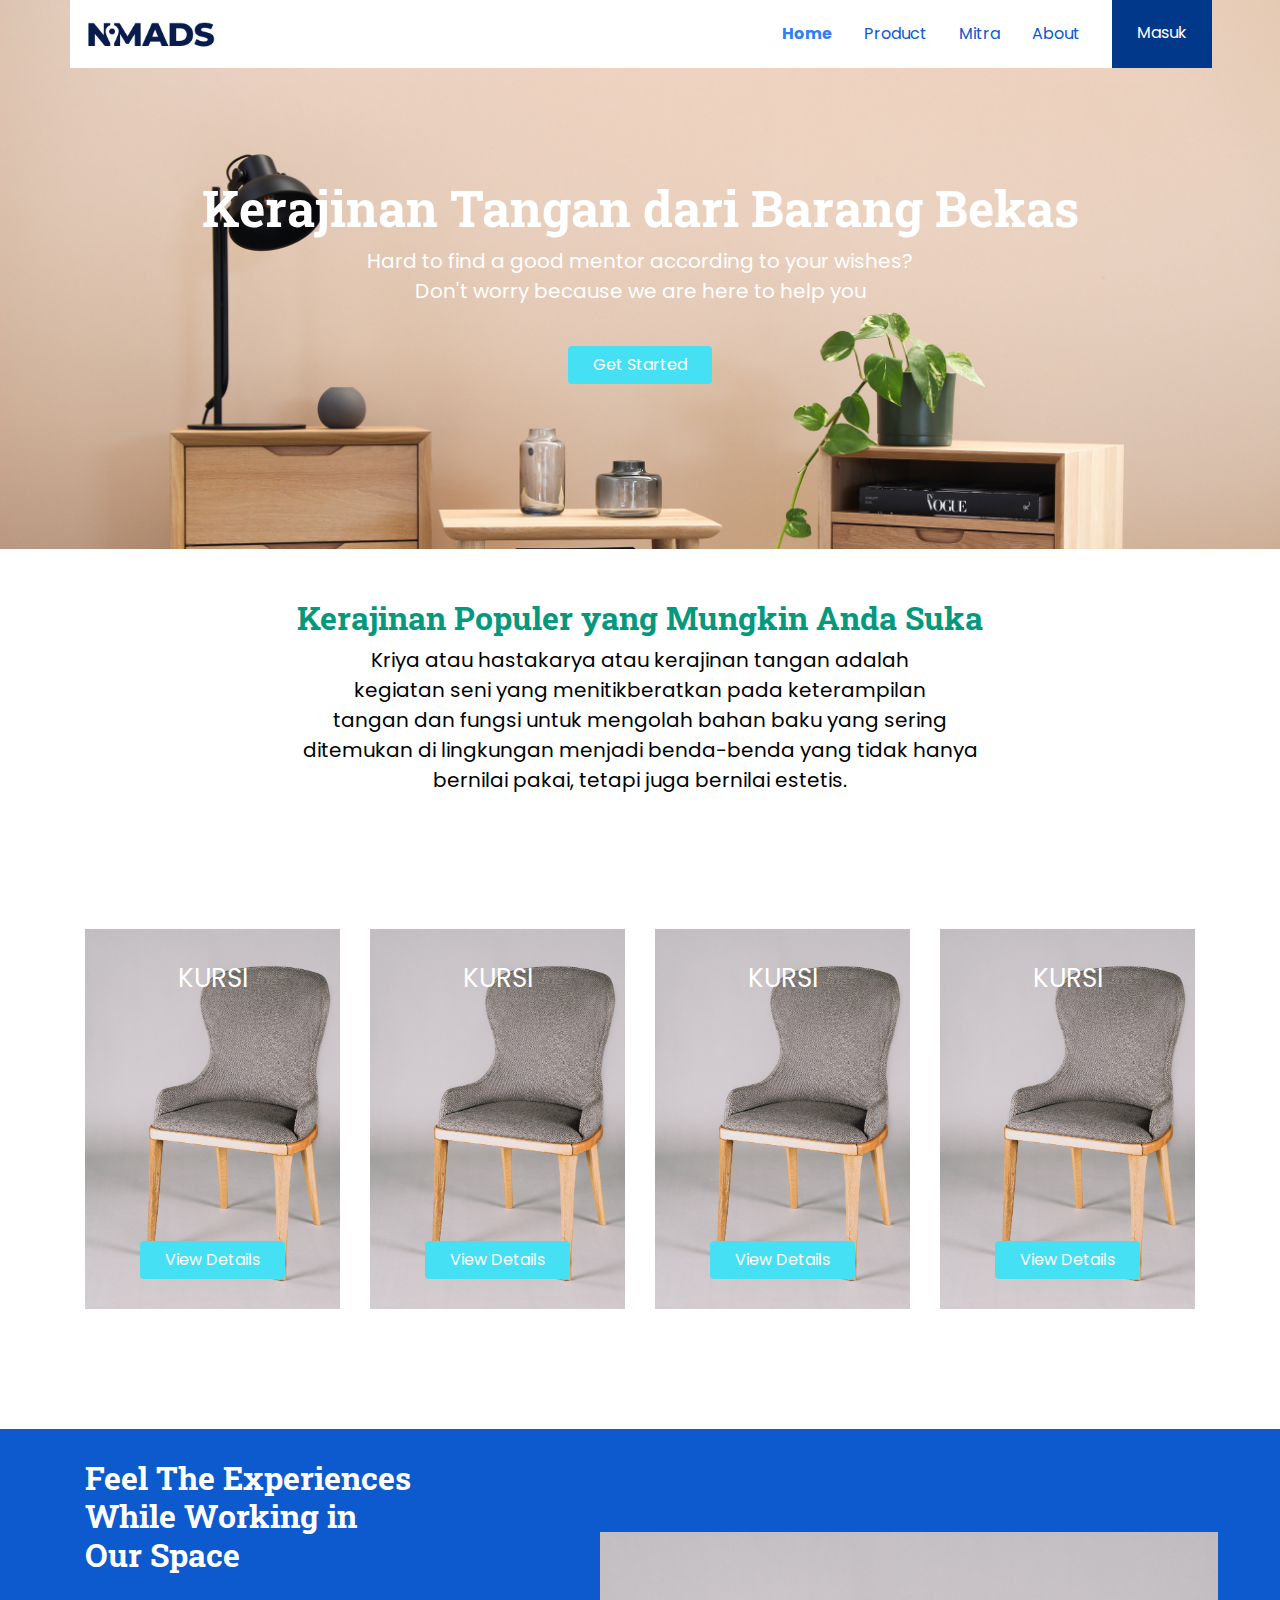
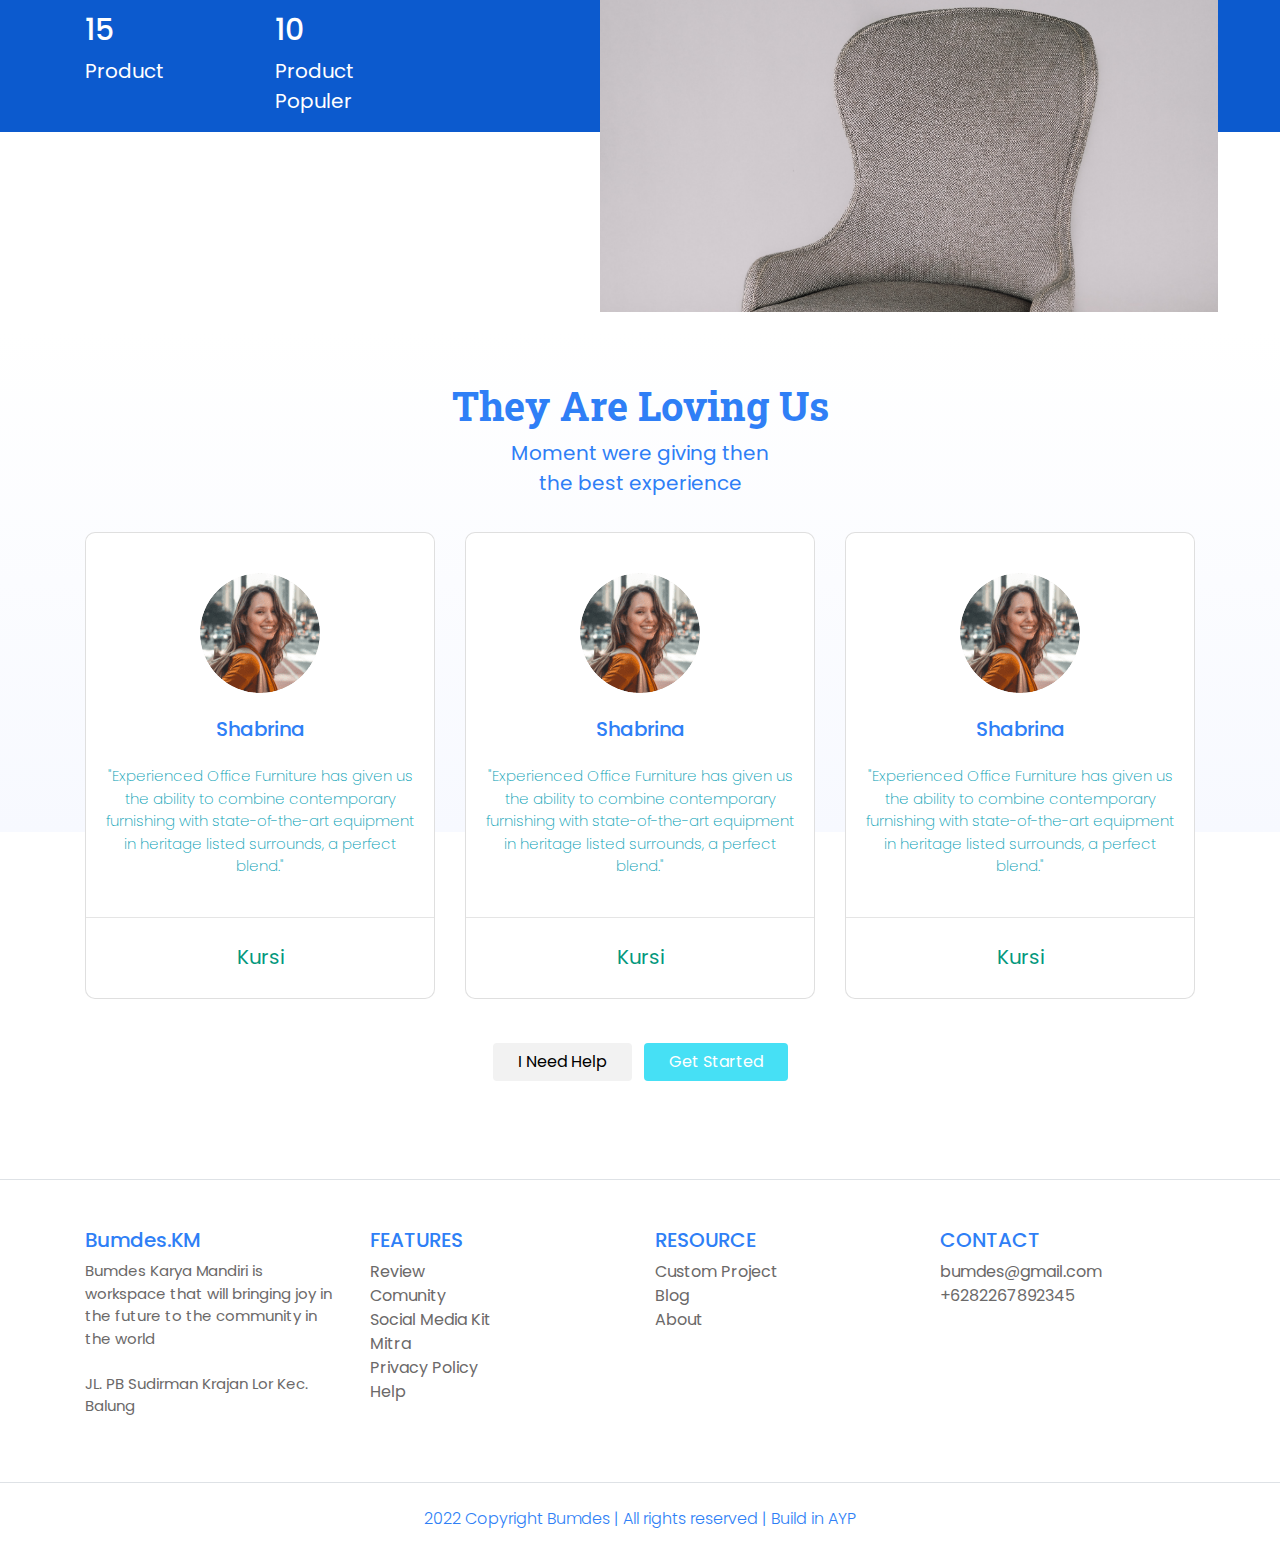
<file: index.html>
<!DOCTYPE html>
<html lang="en">
<head>
    <meta charset="UTF-8">
    <meta http-equiv="X-UA-Compatible" content="IE=edge">
    <meta name="viewport" content="width=device-width, initial-scale=1.0">
    <title>Document</title>
    <link rel="stylesheet" href="frontend/library/bootstrap/css/bootstrap.css">
    <link href="https://fonts.googleapis.com/css2?family=Poppins:ital,wght@0,100;0,200;0,300;0,400;0,500;0,600;0,700;0,800;0,900;1,100;1,200;1,300;1,400;1,500;1,600;1,700;1,800;1,900&family=Roboto+Slab:wght@100;200;300;400;500;600;700;800;900&display=swap" rel="stylesheet"> 
    <link rel="stylesheet" href="frontend/style/main.css">
</head>
<body>
    <!-- Navbar -->
    <div class="container">
        <nav class="row navbar navbar-expand-lg navbar-light bg-white">
            <a href="#" class="navbar-brand">
                <img src="frontend/images/logo.png" alt="Logo Kematif">
            </a>
            <button class="navbar-toggler navbar-toggler-right" type="button" data-toggle="collapse" data-target="#navb">
                <span class="navbar-toggler-icon"></span>
            </button>

            <div class="collapse navbar-collapse" id="navb">
                <ul class="navbar-nav ml-auto mr-3">
                    <li class="nav-item mx-md-2">
                        <a href="#" class="nav-link active">Home</a>
                    </li>
                    <li class="nav-item mx-md-2">
                        <a href="#" class="nav-link">Product</a>
                    </li>
                    <li class="nav-item mx-md-2">
                        <a href="#" class="nav-link">Mitra</a>
                    </li>
                    <li class="nav-item mx-md-2">
                        <a href="#" class="nav-link">About</a>
                    </li>

                </ul>

                <!-- Mobile Button -->
                <form class="form-inline d-sm-block d-md-none">
                    <button class="btn btn-login my-2 my-sm-0">
                        Masuk
                    </button> 
                </form>

                <!-- Web Button -->
                <form class="form-inline my-2 my-lg-0 d-none d-md-block">
                    <button class="btn btn-login btn-navbar-right my-2 my-sm-0 px-4">
                        Masuk
                    </button> 
                </form>

            </div>
        </nav>
    </div>

    <!-- Header -->
    <header class="text-center">
        <h1>
            Kerajinan Tangan dari Barang Bekas
        </h1>
        <p>
            Hard to find a good mentor according to your wishes?
            <br/>
            Don't worry because we are here to help you
        </p>
        <a href="#" class="btn btn-get-started px-4 mt-4">
            Get Started
        </a>
    </header>

    <!-- Content -->
    <main>
        <section class="section-popular" id="popular">
            <div class="container">
                <div class="row">
                    <div class="col text-center section-popular-heading">
                        <h2>
                            Kerajinan Populer yang Mungkin Anda Suka
                        </h2>
                        <p>
                            Kriya atau hastakarya atau kerajinan tangan adalah
                            <br/> 
                            kegiatan seni yang menitikberatkan pada keterampilan
                            <br/> 
                            tangan dan fungsi untuk mengolah bahan baku yang sering 
                            <br/>
                            ditemukan di lingkungan menjadi benda-benda yang tidak hanya 
                            <br/>
                            bernilai pakai, tetapi juga bernilai estetis.
                        </p>
                    </div>
                </div>
            </div>
        </section>
        <section class="section-popular-content" id="popularContent">
            <div class="container">
                <div class="section-popular-furniture row justify-content-center">
                   <div class="col-sm-6 col-md-4 col-lg-3">
                       <div class="card-furniture text-center d-flex flex-column"
                       style="background-image: url('frontend/images/kursi.jpg');">
                           <div class="furniture-nama">
                               KURSI
                           </div>
                           <div class="furniture-button mt-auto">
                               <a href="details.html" class="btn btn-furniture-details px-4">
                                   View Details
                               </a>
                           </div>
                       </div>
                   </div>
                   <div class="col-sm-6 col-md-4 col-lg-3">
                    <div class="card-furniture text-center d-flex flex-column"
                    style="background-image: url('frontend/images/kursi.jpg');">
                        <div class="furniture-nama">
                            KURSI
                        </div>
                        <div class="furniture-button mt-auto">
                            <a href="details.html" class="btn btn-furniture-details px-4">
                                View Details
                            </a>
                        </div>
                    </div>
                </div>
                <div class="col-sm-6 col-md-4 col-lg-3">
                    <div class="card-furniture text-center d-flex flex-column"
                    style="background-image: url('frontend/images/kursi.jpg');">
                        <div class="furniture-nama">
                            KURSI
                        </div>
                        <div class="furniture-button mt-auto">
                            <a href="details.html" class="btn btn-furniture-details px-4">
                                View Details
                            </a>
                        </div>
                    </div>
                </div>
                <div class="col-sm-6 col-md-4 col-lg-3">
                    <div class="card-furniture text-center d-flex flex-column"
                    style="background-image: url('frontend/images/kursi.jpg');">
                        <div class="furniture-nama">
                            KURSI
                        </div>
                        <div class="furniture-button mt-auto">
                            <a href="details.html" class="btn btn-furniture-details px-4">
                                View Details
                            </a>
                        </div>
                    </div>
                </div> 
                </div>
            </div>
        </section>
        <section class="section-experience">
            <div class="container">
                <div class="row">
                    <div class="col-md-4 while">
                        <h2>
                            Feel The Experiences
                            <br/> 
                            While Working in 
                            <br/>
                            Our Space
                        </h2>
                    </div>
                </div>
                <div class="section-stats row justify-content-left" id="stats">
                    <div class="col-3 col-md-2 stats-detail">
                        <h2>
                            15
                        </h2>
                        <p>
                            Product
                        </p>
                    </div>
                    <div class="col-3 col-md-2 stats-detail">
                        <h2>
                            10
                        </h2>
                        <p>
                            Product Populer
                        </p>
                    </div>
                </div>
            </div>
        </section>
        <section class="section-gambar">
            <div class="container">
                <div class="col-sm-6 col-md-4 col-lg-7">
                    <div class="card-furniture justify-content-center text-center d-flex flex-column"
                    style="background-image: url('frontend/images/kursi.jpg');">
                        
                    </div>
                </div>
            </div>
        </section>
        <section class="section-testimonial-heading" id="testimonialHeading">
            <div class="container">
                <div class="row">
                    <div class="col text-center">
                        <h2>
                            They Are Loving Us
                        </h2>
                        <p>
                            Moment were giving then
                            <br/>
                            the best experience
                        </p>
                    </div>
                </div>
            </div>
        </section>
        <section class="section section-testimonial-content" id="testimonialContent">
            <div class="container">
                <div class="section-popular-furniture row justify-content-center">
                    <div class="col-sm-6 col-md-6 col-lg-4">
                        <div class="card card-testimonial text-center">
                            <div class="testimonial-content">
                                <img src="frontend/images/avatar-2.png" alt="user" class="mb-4 rounded-circle">
                                <h3 class="mb-4">
                                    Shabrina
                                </h3>
                                <p class="testimonial">
                                    "Experienced Office Furniture has
                                    
                                    given us the ability to combine
                                    
                                    contemporary furnishing with 
                                     
                                    state-of-the-art equipment in heritage 
                                    
                                    listed surrounds, a perfect blend."
                                </p>
                            </div>
                            <hr>
                            <p class="produk mt-2">
                                Kursi
                            </p>
                        </div>
                    </div>
                    <div class="col-sm-6 col-md-6 col-lg-4">
                        <div class="card card-testimonial text-center">
                            <div class="testimonial-content">
                                <img src="frontend/images/avatar-2.png" alt="user" class="mb-4 rounded-circle">
                                <h3 class="mb-4">
                                    Shabrina
                                </h3>
                                <p class="testimonial">
                                    "Experienced Office Furniture has
                                    
                                    given us the ability to combine
                                    
                                    contemporary furnishing with 
                                    
                                    state-of-the-art equipment in heritage 
                                    
                                    listed surrounds, a perfect blend."
                                </p>
                            </div>
                            <hr>
                            <p class="produk mt-2">
                                Kursi
                            </p>
                        </div>
                    </div>
                    <div class="col-sm-6 col-md-6 col-lg-4">
                        <div class="card card-testimonial text-center">
                            <div class="testimonial-content">
                                <img src="frontend/images/avatar-2.png" alt="user" class="mb-4 rounded-circle">
                                <h3 class="mb-4">
                                    Shabrina
                                </h3>
                                <p class="testimonial">
                                    "Experienced Office Furniture has
                                    
                                    given us the ability to combine
                                     
                                    contemporary furnishing with 
                                    
                                    state-of-the-art equipment in heritage 
                                    
                                    listed surrounds, a perfect blend."
                                </p>
                            </div>
                            <hr>
                            <p class="produk mt-2">
                                Kursi
                            </p>
                        </div>
                    </div>
                </div>
                <div class="row">
                    <div class="col-12 text-center">
                        <a href="#" class="btn btn-need-help px-4 mt-4 mx-1">
                            I Need Help
                        </a>
                        <a href="#" class="btn btn-get-started px-4 mt-4 mx-1">
                            Get Started
                        </a>
                    </div>
                </div>
            </div>
        </section>
    </main>

    <!-- Footer -->
    <footer class="section-footer mt-5 mb-4 border-top">
        <div class="container pt-5 pb-5">
            <div class="row justify-content-center">
                <div class="col-12">
                    <div class="row">
                        <div class="col-12 col-lg-3">
                            <h5>
                                Bumdes.KM
                            </h5>
                            <p>
                                Bumdes Karya Mandiri is workspace that will 
                                bringing joy in the future to the
                                community in the world
                                <br/>
                                <br/>
                                JL. PB Sudirman Krajan Lor
                                Kec. Balung
                            </p>
                        </div>
                        <div class="col-12 col-lg-3">
                            <h5>
                                FEATURES
                            </h5>
                            <ul class="list-unstyled">
                                <li><a href="#">Review</a></li>
                                <li><a href="#">Comunity</a></li>
                                <li><a href="#">Social Media Kit</a></li>
                                <li><a href="#">Mitra</a></li>
                                <li><a href="#">Privacy Policy</a></li>
                                <li><a href="#">Help</a></li>
                            </ul>
                        </div>
                        <div class="col-12 col-lg-3">
                            <h5>
                                RESOURCE
                            </h5>
                            <ul class="list-unstyled">
                                <li><a href="#">Custom Project</a></li>
                                <li><a href="#">Blog</a></li>
                                <li><a href="#">About</a></li>
                            </ul>
                        </div>
                        <div class="col-12 col-lg-3">
                            <h5>
                                CONTACT
                            </h5>
                            <ul class="list-unstyled">
                                <li>bumdes@gmail.com</li>
                                <li>+6282267892345</li>
                            </ul>
                        </div>
                    </div>
                </div>
            </div>
        </div>
        <div class="container-fluid">
            <div class="row border-top justify-content-center align-items-center pt-4">
                <div class="col-auto text-gray-500 font-weight-light">
                    2022 Copyright Bumdes | All rights reserved | Build in AYP
                </div>
            </div>
        </div>
    </footer>

    <script src="frontend/library/jquery/jquery-3.6.0.min.js"></script>
    <script src="frontend/library/bootstrap/js/bootstrap.js"></script>
    <script src="frontend/library/retina/retina.min.js"></script>
    
</body>
</html>
</file>
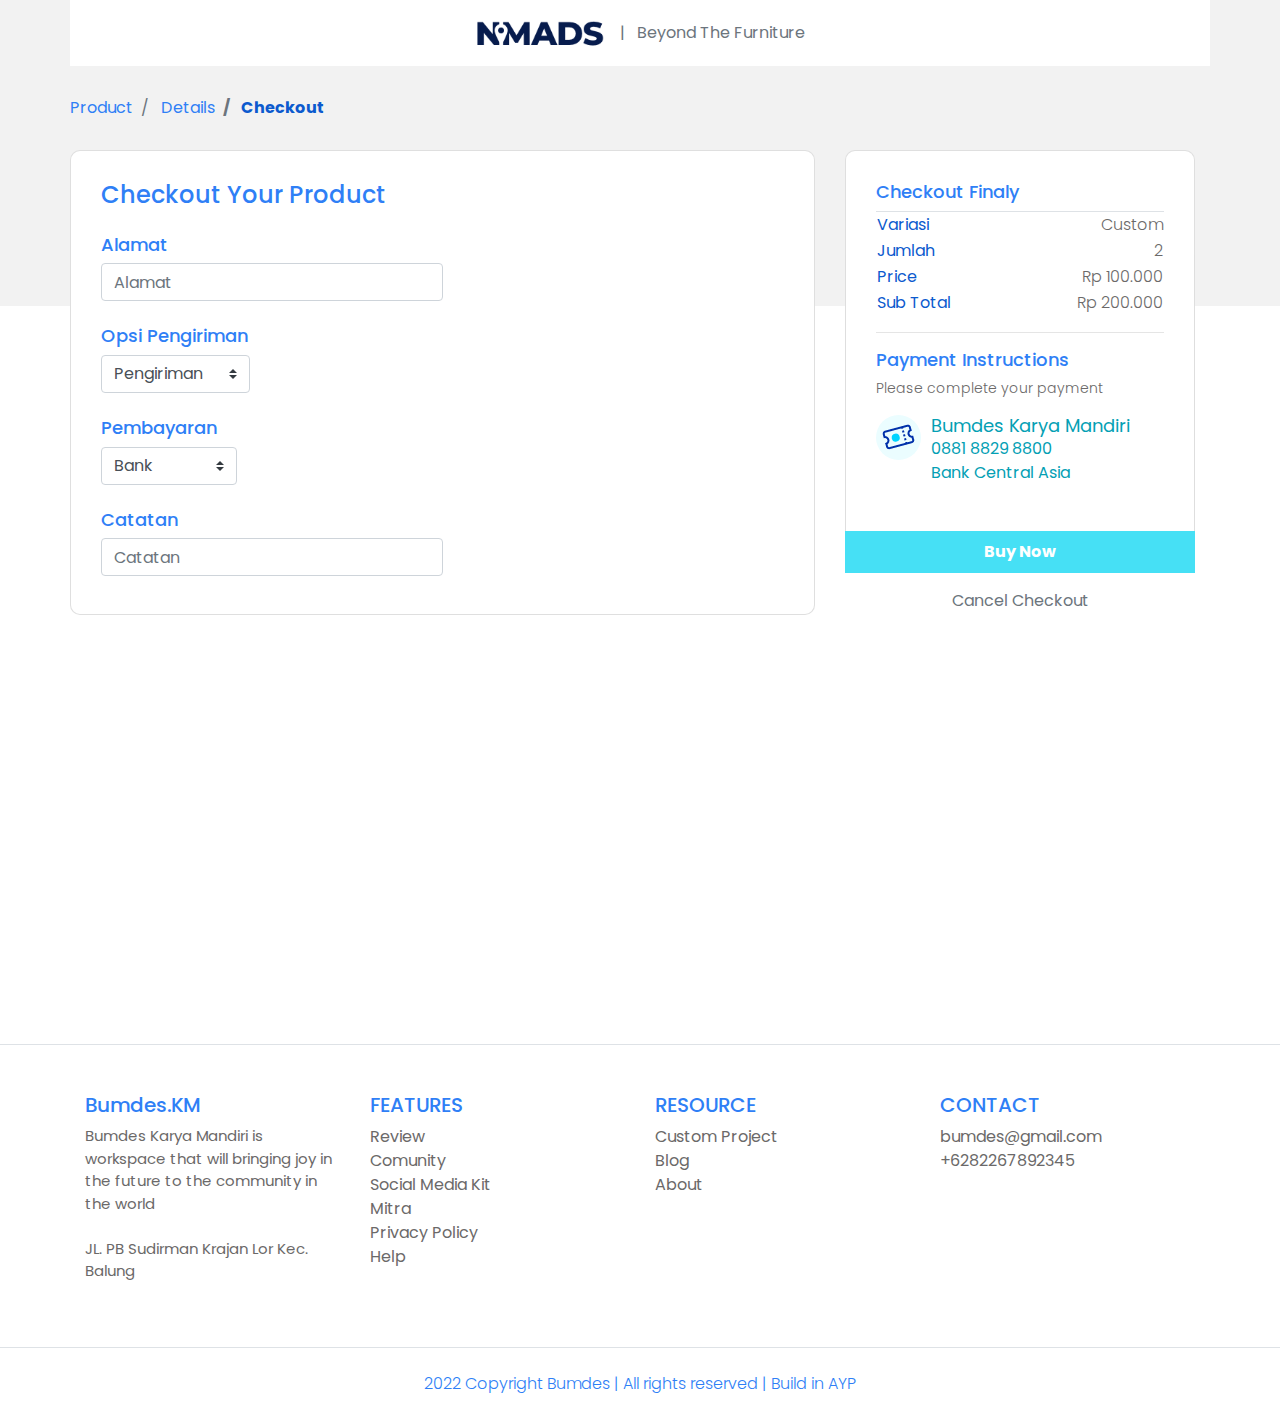
<file: checkout.html>
<!DOCTYPE html>
<html lang="en">
<head>
    <meta charset="UTF-8">
    <meta http-equiv="X-UA-Compatible" content="IE=edge">
    <meta name="viewport" content="width=device-width, initial-scale=1.0">
    <title>Document</title>
    <link rel="stylesheet" href="frontend/library/bootstrap/css/bootstrap.css">
    <link href="https://fonts.googleapis.com/css2?family=Poppins:ital,wght@0,100;0,200;0,300;0,400;0,500;0,600;0,700;0,800;0,900;1,100;1,200;1,300;1,400;1,500;1,600;1,700;1,800;1,900&family=Roboto+Slab:wght@100;200;300;400;500;600;700;800;900&display=swap" rel="stylesheet"> 
    <link rel="stylesheet" href="frontend/style/main.css">
    <link rel="stylesheet" href="frontend/library/xzoom/xzoom.css">
</head>
<body>
    <!-- Navbar -->
    <div class="container">
        <nav class="row navbar navbar-expand-lg navbar-light bg-white">
            <div class="navbar-nav ml-auto mr-auto mr-sm-auto mr-lg-0 mr-md-auto">
                <a href="index.html" class="navbar-brand">
                    <img src="frontend/images/logo.png" alt="">
                </a>
            </div>
            <ul class="navbar-nav mr-auto d-none d-lg-block">
                <li>
                    <span class="text-muted">
                        | &nbsp; Beyond The Furniture
                    </span>
                </li>
            </ul>
        </nav>
    </div>

    <!-- content -->
    <main>
        <section class="section-details-header"></section>
        <section class="section-details-content">
            <div class="container">
                <div class="row">
                    <div class="col p-0">
                        <nav>
                            <ol class="breadcrumb">
                                <li class="breadcrumb-item">
                                    Product
                                </li>
                                <li class="breadcrumb-item">
                                    Details
                                </li>
                                <li class="breadcrumb-item active">
                                    Checkout
                                </li>
                            </ol>
                        </nav>
                    </div>
                </div>
                <div class="row">
                    <div class="col-lg-8 pl-lg-0">
                        <div class="card card-details">
                            <h1>
                                Checkout Your Product
                            </h1>
                            <div class="alamat mt-3">
                                <h2>Alamat</h2>
                                <form action="" class="form-inline">
                                    <label for="inputAlamat" class="sr-only">Alamat</label>
                                    <input type="text" class="form-control mb-2 mr-sm-2" id="inputAlamat" placeholder="Alamat">
                                </form>
                            </div>
                            <div class="pengiriman mt-3">
                                <h2>Opsi Pengiriman</h2>
                                <form action="" class="form-inline">
                                    <label for="inputPengiriman" class="sr-only">Pengiriman</label>
                                    <select name="inputPengiriman" id="inputPengiriman" class="custom-select mb-2 mr-sm-2">
                                        <option value="Pengiriman" selected>Pengiriman</option>
                                        <option value="JNE">JNE</option>
                                        <option value="J&T">J&T</option>
                                        <option value="Si Cepat">Si Cepat</option>
                                        <option value="Anteraja">Anteraja</option>
                                        <option value="Pos Indonesia">Pos Indonesia</option>

                                    </select>
                                </form>
                            </div>
                            <div class="pembayaran mt-3">
                                <h2>Pembayaran</h2>
                                <form action="" class="form-inline">
                                    <label for="inputPembayaran" class="sr-only">Pembayaran</label>
                                    <select name="inputPembayaran" id="inputPembayaran" class="custom-select mb-2 mr-sm-2">
                                        <option value="Bank" selected>Bank</option>
                                        <option value="BNI">BNI</option>
                                        <option value="BCA">BCA</option>
                                        <option value="BRI">BRI</option>
                                        <option value="Mandiri">Mandiri</option>
                                        <option value="CIMB NIAGA">CIMB NIAGA</option>

                                    </select>
                                </form>
                            </div>
                            <div class="note mt-3">
                                <h2>Catatan</h2>
                                <form action="" class="form-inline">
                                    <label for="inputCatatan" class="sr-only">Catatan</label>
                                    <input type="text" class="form-control mb-2 mr-sm-2" id="inputCatatan" placeholder="Catatan">
                                </form>
                            </div>
                        </div>
                    </div>
                    <div class="col-lg-4">
                        <div class="card card-details card-right">
                            <h2>
                                Checkout Finaly
                            </h2>
                            <table class="product-finaly border-top">
                                <tr>
                                    <th width="50%">Variasi</th>
                                    <td width="50%" class="text-right">
                                        Custom
                                    </td>
                                </tr>
                                <tr>
                                    <th width="50%">Jumlah</th>
                                    <td width="50%" class="text-right">
                                        2
                                    </td>
                                </tr>
                                <tr>
                                    <th width="50%">Price</th>
                                    <td width="50%" class="text-right">
                                        Rp 100.000
                                    </td>
                                </tr>
                                <tr>
                                    <th width="50%">Sub Total</th>
                                    <td width="50%" class="text-right">
                                        Rp 200.000
                                    </td>
                                </tr>
                            </table>
                            <hr/>
                            <h2>
                                Payment Instructions
                            </h2>
                            <p class="payment-instructions">
                                Please complete your payment
                            </p>
                            <div class="bank">
                                <div class="bank-item pb-3">
                                    <img src="frontend/images/ic_event.png" alt="" class="bank-image">
                                    <div class="description">
                                        <h3>
                                            Bumdes Karya Mandiri
                                        </h3>
                                        <p>
                                            0881 8829 8800
                                            <br/>
                                            Bank Central Asia
                                        </p>
                                    </div>
                                    <div class="clearfix"></div>
                                </div>
                            </div>
                        </div>
                        <div class="join-container">
                            <a href="success.html" class="btn btn-block btn-buy-now mt-3 py-2">
                                Buy Now
                            </a>
                        </div>
                        <div class="text-center mt-3">
                            <a href="details.html" class="text-muted">
                                Cancel Checkout
                            </a>
                        </div>
                    </div>
                </div>
            </div>
        </section>
    </main>

    <!-- Footer -->
    <footer class="section-footer mt-5 mb-4 border-top">
        <div class="container pt-5 pb-5">
            <div class="row justify-content-center">
                <div class="col-12">
                    <div class="row">
                        <div class="col-12 col-lg-3">
                            <h5>
                                Bumdes.KM
                            </h5>
                            <p>
                                Bumdes Karya Mandiri is workspace that will 
                                bringing joy in the future to the
                                community in the world
                                <br/>
                                <br/>
                                JL. PB Sudirman Krajan Lor
                                Kec. Balung
                            </p>
                        </div>
                        <div class="col-12 col-lg-3">
                            <h5>
                                FEATURES
                            </h5>
                            <ul class="list-unstyled">
                                <li><a href="#">Review</a></li>
                                <li><a href="#">Comunity</a></li>
                                <li><a href="#">Social Media Kit</a></li>
                                <li><a href="#">Mitra</a></li>
                                <li><a href="#">Privacy Policy</a></li>
                                <li><a href="#">Help</a></li>
                            </ul>
                        </div>
                        <div class="col-12 col-lg-3">
                            <h5>
                                RESOURCE
                            </h5>
                            <ul class="list-unstyled">
                                <li><a href="#">Custom Project</a></li>
                                <li><a href="#">Blog</a></li>
                                <li><a href="#">About</a></li>
                            </ul>
                        </div>
                        <div class="col-12 col-lg-3">
                            <h5>
                                CONTACT
                            </h5>
                            <ul class="list-unstyled">
                                <li>bumdes@gmail.com</li>
                                <li>+6282267892345</li>
                            </ul>
                        </div>
                    </div>
                </div>
            </div>
        </div>
        <div class="container-fluid">
            <div class="row border-top justify-content-center align-items-center pt-4">
                <div class="col-auto text-gray-500 font-weight-light">
                    2022 Copyright Bumdes | All rights reserved | Build in AYP
                </div>
            </div>
        </div>
    </footer>

    <script src="frontend/library/jquery/jquery-3.6.0.min.js"></script>
    <script src="frontend/library/bootstrap/js/bootstrap.js"></script>
    <script src="frontend/library/retina/retina.min.js"></script>
    <script src="frontend/library/xzoom/xzoom.min.js"></script>
    <script>
        $(document).ready(function() {
            $('.xzoom, xzoom-gallery').xzoom({
                zoomWidth: 500,
                title: false,
                tint: '#333',
                Xoffset: 15
            });
        });
    </script>
    
</body>
</html>
</file>
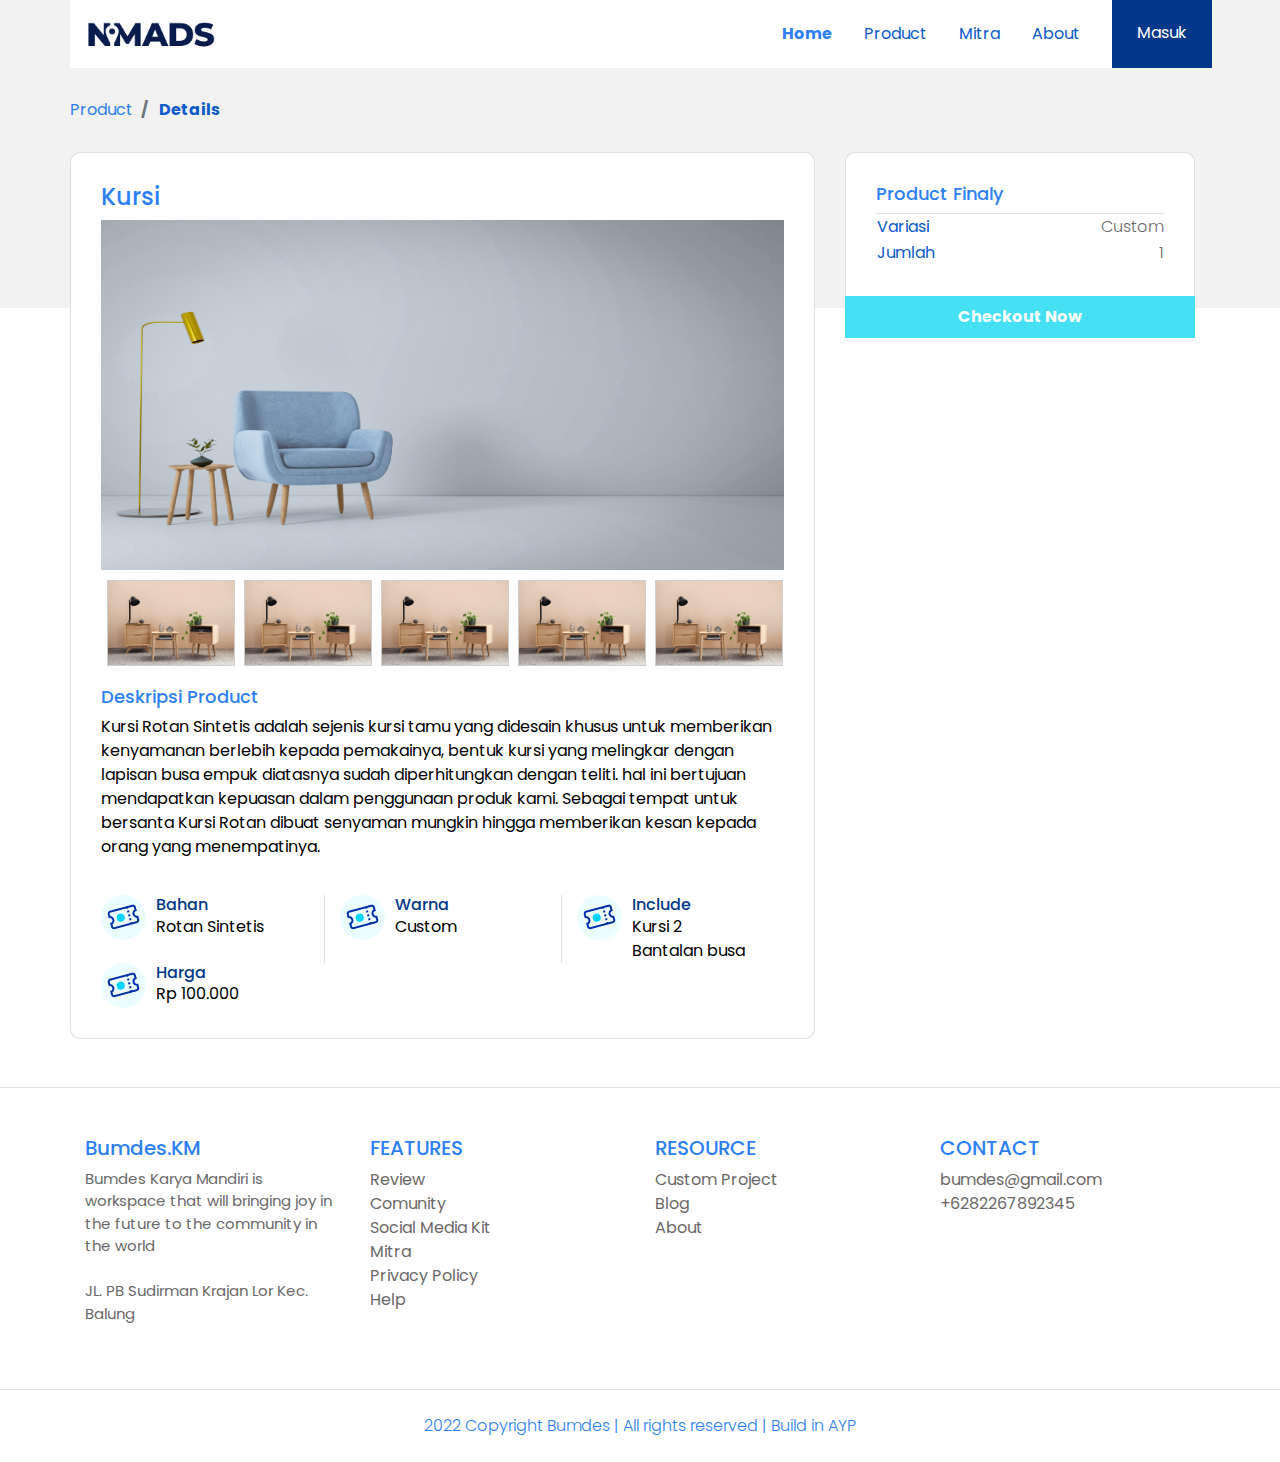
<file: details.html>
<!DOCTYPE html>
<html lang="en">
<head>
    <meta charset="UTF-8">
    <meta http-equiv="X-UA-Compatible" content="IE=edge">
    <meta name="viewport" content="width=device-width, initial-scale=1.0">
    <title>Document</title>
    <link rel="stylesheet" href="frontend/library/bootstrap/css/bootstrap.css">
    <link href="https://fonts.googleapis.com/css2?family=Poppins:ital,wght@0,100;0,200;0,300;0,400;0,500;0,600;0,700;0,800;0,900;1,100;1,200;1,300;1,400;1,500;1,600;1,700;1,800;1,900&family=Roboto+Slab:wght@100;200;300;400;500;600;700;800;900&display=swap" rel="stylesheet"> 
    <link rel="stylesheet" href="frontend/style/main.css">
    <link rel="stylesheet" href="frontend/library/xzoom/xzoom.css">
</head>
<body>
    <!-- Navbar -->
    <div class="container">
        <nav class="row navbar navbar-expand-lg navbar-light bg-white">
            <a href="#" class="navbar-brand">
                <img src="frontend/images/logo.png" alt="Logo Kematif">
            </a>
            <button class="navbar-toggler navbar-toggler-right" type="button" data-toggle="collapse" data-target="#navb">
                <span class="navbar-toggler-icon"></span>
            </button>

            <div class="collapse navbar-collapse" id="navb">
                <ul class="navbar-nav ml-auto mr-3">
                    <li class="nav-item mx-md-2">
                        <a href="#" class="nav-link active">Home</a>
                    </li>
                    <li class="nav-item mx-md-2">
                        <a href="#" class="nav-link">Product</a>
                    </li>
                    <li class="nav-item mx-md-2">
                        <a href="#" class="nav-link">Mitra</a>
                    </li>
                    <li class="nav-item mx-md-2">
                        <a href="#" class="nav-link">About</a>
                    </li>

                </ul>

                <!-- Mobile Button -->
                <form class="form-inline d-sm-block d-md-none">
                    <button class="btn btn-login my-2 my-sm-0">
                        Masuk
                    </button> 
                </form>

                <!-- Web Button -->
                <form class="form-inline my-2 my-lg-0 d-none d-md-block">
                    <button class="btn btn-login btn-navbar-right my-2 my-sm-0 px-4">
                        Masuk
                    </button> 
                </form>

            </div>
        </nav>
    </div>

    <!-- content -->
    <main>
        <section class="section-details-header"></section>
        <section class="section-details-content">
            <div class="container">
                <div class="row">
                    <div class="col p-0">
                        <nav>
                            <ol class="breadcrumb">
                                <li class="breadcrumb-item">
                                    Product
                                </li>
                                <li class="breadcrumb-item active">
                                    Details
                                </li>
                            </ol>
                        </nav>
                    </div>
                </div>
                <div class="row">
                    <div class="col-lg-8 pl-lg-0">
                        <div class="card card-details">
                            <h1>
                                Kursi
                            </h1>
                            <div class="gallery">
                                <div class="xzoom-container">
                                    <img src="frontend/images/unsplash1.jpg" class="xzoom" id="xzoom-default" xoriginal="frontend/images/unsplash1.jpg" width="660" height="350">
                                </div>
                                <div class="xzoom-thumbs">
                                    <a href="frontend/images/unsplash2.jpg">
                                        <img src="frontend/images/unsplash2.jpg" class="xzoom-gallery" width="128" xpreview="frontend/images/unsplash2.jpg">
                                    </a>
                                    <a href="frontend/images/unsplash2.jpg">
                                        <img src="frontend/images/unsplash2.jpg" class="xzoom-gallery" width="128" xpreview="frontend/images/unsplash2.jpg">
                                    </a>
                                    <a href="frontend/images/unsplash2.jpg">
                                        <img src="frontend/images/unsplash2.jpg" class="xzoom-gallery" width="128" xpreview="frontend/images/unsplash2.jpg">
                                    </a>
                                    <a href="frontend/images/unsplash2.jpg">
                                        <img src="frontend/images/unsplash2.jpg" class="xzoom-gallery" width="128" xpreview="frontend/images/unsplash2.jpg">
                                    </a>
                                    <a href="frontend/images/unsplash2.jpg">
                                        <img src="frontend/images/unsplash2.jpg" class="xzoom-gallery" width="128" xpreview="frontend/images/unsplash2.jpg">
                                    </a>
                                </div>
                            </div>
                            <h2>
                                Deskripsi Product
                            </h2>
                            <p>
                                Kursi Rotan Sintetis adalah sejenis kursi 
                                tamu yang didesain khusus untuk memberikan 
                                kenyamanan berlebih kepada pemakainya, bentuk 
                                kursi yang melingkar dengan lapisan busa empuk 
                                diatasnya sudah diperhitungkan dengan teliti. 
                                hal ini bertujuan mendapatkan kepuasan dalam 
                                penggunaan produk kami. Sebagai tempat untuk 
                                bersanta Kursi Rotan dibuat senyaman mungkin hingga 
                                memberikan kesan kepada orang yang menempatinya.
                            </p>
                            <div class="features row">
                                <div class="col-md-4">
                                    
                                        <img src="frontend/images/ic_event.png" alt="" class="features-image">
                                    
                                    <div class="description">
                                        <h3>
                                            Bahan
                                        </h3>
                                        <p>
                                            Rotan Sintetis
                                        </p>
                                    </div>
                                </div>
                                <div class="col-md-4 border-left">
                                    
                                        <img src="frontend/images/ic_event.png" alt="" class="features-image">
                                   
                                    <div class="description">
                                        <h3>
                                            Warna
                                        </h3>
                                        <p>
                                            Custom
                                        </p>
                                    </div>
                                </div>
                                <div class="col-md-4 border-left">
                                   
                                        <img src="frontend/images/ic_event.png" alt="" class="features-image">
                                    
                                    <div class="description">
                                        <h3>
                                            Include
                                        </h3>
                                        <p>
                                            Kursi 2
                                            <br/>
                                            Bantalan busa
                                        </p>
                                    </div>
                                </div>
                                <div class="col-md-4">
                                    
                                        <img src="frontend/images/ic_event.png" alt="" class="features-image">
                                    
                                    <div class="description">
                                        <h3>
                                            Harga
                                        </h3>
                                        <p>
                                            Rp 100.000
                                        </p>
                                    </div>
                                </div>
                            </div>
                        </div>
                    </div>
                    <div class="col-lg-4">
                        <div class="card card-details card-right">
                            <h2>
                                Product Finaly
                            </h2>
                            <table class="product-finaly border-top">
                                <tr>
                                    <th width="50%">Variasi</th>
                                    <td width="50%" class="text-right">
                                        Custom
                                    </td>
                                </tr>
                                <tr>
                                    <th width="50%">Jumlah</th>
                                    <td width="50%" class="text-right">
                                        1
                                    </td>
                                </tr>
                            </table>
                        </div>
                        <div class="join-container">
                            <a href="checkout.html" class="btn btn-block btn-buy-now mt-3 py-2">
                                Checkout Now
                            </a>
                        </div>
                    </div>
                </div>
            </div>
        </section>
    </main>

    <!-- Footer -->
    <footer class="section-footer mt-5 mb-4 border-top">
        <div class="container pt-5 pb-5">
            <div class="row justify-content-center">
                <div class="col-12">
                    <div class="row">
                        <div class="col-12 col-lg-3">
                            <h5>
                                Bumdes.KM
                            </h5>
                            <p>
                                Bumdes Karya Mandiri is workspace that will 
                                bringing joy in the future to the
                                community in the world
                                <br/>
                                <br/>
                                JL. PB Sudirman Krajan Lor
                                Kec. Balung
                            </p>
                        </div>
                        <div class="col-12 col-lg-3">
                            <h5>
                                FEATURES
                            </h5>
                            <ul class="list-unstyled">
                                <li><a href="#">Review</a></li>
                                <li><a href="#">Comunity</a></li>
                                <li><a href="#">Social Media Kit</a></li>
                                <li><a href="#">Mitra</a></li>
                                <li><a href="#">Privacy Policy</a></li>
                                <li><a href="#">Help</a></li>
                            </ul>
                        </div>
                        <div class="col-12 col-lg-3">
                            <h5>
                                RESOURCE
                            </h5>
                            <ul class="list-unstyled">
                                <li><a href="#">Custom Project</a></li>
                                <li><a href="#">Blog</a></li>
                                <li><a href="#">About</a></li>
                            </ul>
                        </div>
                        <div class="col-12 col-lg-3">
                            <h5>
                                CONTACT
                            </h5>
                            <ul class="list-unstyled">
                                <li>bumdes@gmail.com</li>
                                <li>+6282267892345</li>
                            </ul>
                        </div>
                    </div>
                </div>
            </div>
        </div>
        <div class="container-fluid">
            <div class="row border-top justify-content-center align-items-center pt-4">
                <div class="col-auto text-gray-500 font-weight-light">
                    2022 Copyright Bumdes | All rights reserved | Build in AYP
                </div>
            </div>
        </div>
    </footer>

    <script src="frontend/library/jquery/jquery-3.6.0.min.js"></script>
    <script src="frontend/library/bootstrap/js/bootstrap.js"></script>
    <script src="frontend/library/retina/retina.min.js"></script>
    <script src="frontend/library/xzoom/xzoom.min.js"></script>
    <script>
        $(document).ready(function() {
            $('.xzoom, xzoom-gallery').xzoom({
                zoomWidth: 500,
                title: false,
                tint: '#333',
                Xoffset: 15
            });
        });
    </script>
    
</body>
</html>
</file>
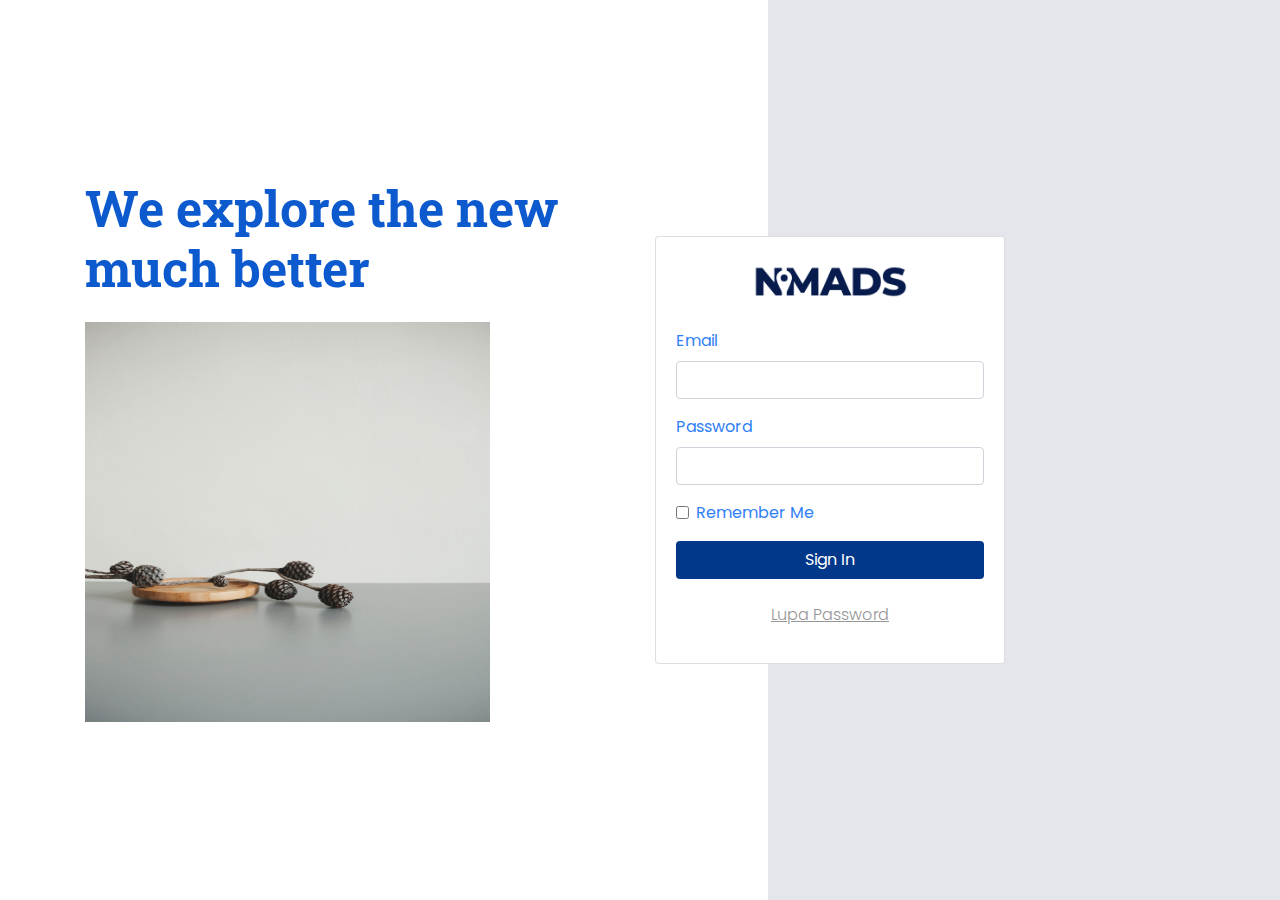
<file: login.html>
<!DOCTYPE html>
<html lang="en">
<head>
    <meta charset="UTF-8">
    <meta http-equiv="X-UA-Compatible" content="IE=edge">
    <meta name="viewport" content="width=device-width, initial-scale=1.0">
    <title>Document</title>
    <link rel="stylesheet" href="frontend/library/bootstrap/css/bootstrap.css">
    <link href="https://fonts.googleapis.com/css2?family=Poppins:ital,wght@0,100;0,200;0,300;0,400;0,500;0,600;0,700;0,800;0,900;1,100;1,200;1,300;1,400;1,500;1,600;1,700;1,800;1,900&family=Roboto+Slab:wght@100;200;300;400;500;600;700;800;900&display=swap" rel="stylesheet"> 
    <link rel="stylesheet" href="frontend/style/main.css">
</head>
<body>

    <!-- content -->
    <main class="login-container">
        <div class="container">
            <div class="row page-login d-flex align-items-center">
                <div class="section-left col-12 col-md-6">
                    <h1 class="mb-4">
                        We explore the new <br /> much better
                    </h1>
                    <img src="frontend/images/login1.jpg" alt="" class="w-75 d-none d-sm-flex" height="400">
                </div>
                <div class="section-right col-12 col-md-4">
                    <div class="card">
                        <div class="card-body">
                            <div class="text-center">
                                <img src="frontend/images/logo.png" alt="" class="w-50 mb-4">
                            </div>
                            <form>
                                <div class="form-group">
                                    <label for="email">Email</label>
                                    <input type="email" class="form-control" id="email" aria-describedby="emailHelp" />
                                </div>
                                <div class="form-group">
                                    <label for="password">Password</label>
                                    <input type="password" class="form-control" id="password" />
                                </div>
                                <div class="form-group form-check">
                                    <input type="checkbox" class="form-check-input" id="check1" />
                                    <label for="check1" class="form-check-label">Remember Me</label>
                                </div>
                                <button type="submit" class="btn btn-login btn-block">Sign In</button>
                                <p class="text-center mt-4">
                                    <a href="#">Lupa Password</a>
                                </p>
                            </form>
                        </div>
                    </div>
                </div>
            </div>
        </div>
    </main>


    <script src="frontend/library/jquery/jquery-3.6.0.min.js"></script>
    <script src="frontend/library/bootstrap/js/bootstrap.js"></script>
    <script src="frontend/library/retina/retina.min.js"></script>
    
</body>
</html>
</file>
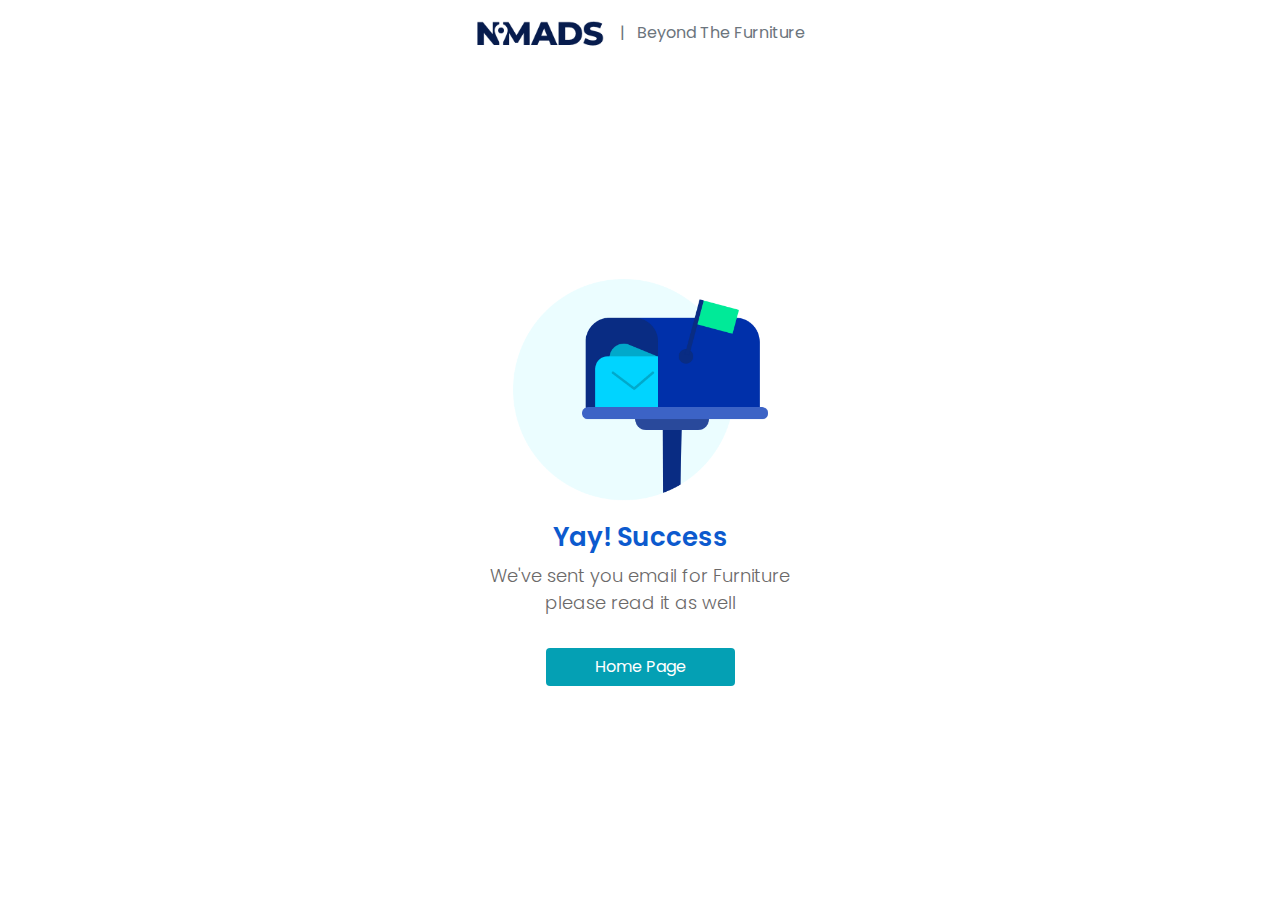
<file: success.html>
<!DOCTYPE html>
<html lang="en">
<head>
    <meta charset="UTF-8">
    <meta http-equiv="X-UA-Compatible" content="IE=edge">
    <meta name="viewport" content="width=device-width, initial-scale=1.0">
    <title>Document</title>
    <link rel="stylesheet" href="frontend/library/bootstrap/css/bootstrap.css">
    <link href="https://fonts.googleapis.com/css2?family=Poppins:ital,wght@0,100;0,200;0,300;0,400;0,500;0,600;0,700;0,800;0,900;1,100;1,200;1,300;1,400;1,500;1,600;1,700;1,800;1,900&family=Roboto+Slab:wght@100;200;300;400;500;600;700;800;900&display=swap" rel="stylesheet"> 
    <link rel="stylesheet" href="frontend/style/main.css">
    <link rel="stylesheet" href="frontend/library/xzoom/xzoom.css">
</head>
<body>
    <!-- Navbar -->
    <div class="container">
        <nav class="row navbar navbar-expand-lg navbar-light bg-white">
            <div class="navbar-nav ml-auto mr-auto mr-sm-auto mr-lg-0 mr-md-auto">
                <a href="index.html" class="navbar-brand">
                    <img src="frontend/images/logo.png" alt="">
                </a>
            </div>
            <ul class="navbar-nav mr-auto d-none d-lg-block">
                <li>
                    <span class="text-muted">
                        | &nbsp; Beyond The Furniture
                    </span>
                </li>
            </ul>
        </nav>
    </div>

    <!-- content -->
    <main>
        <div class="section-success d-flex align-items-center">
            <div class="col text-center">
                <img src="frontend/images/ic_mail.png" alt="" />
                <h1>
                    Yay! Success
                </h1>
                <p>
                    We've sent you email for Furniture
                    <br/>
                    please read it as well
                </p>
                <a href="index.html" class="btn btn-home-page mt-3 px-5">
                    Home Page
                </a>
            </div>
        </div>
    </main>


    <script src="frontend/library/jquery/jquery-3.6.0.min.js"></script>
    <script src="frontend/library/bootstrap/js/bootstrap.js"></script>
    <script src="frontend/library/retina/retina.min.js"></script>
    <script src="frontend/library/xzoom/xzoom.min.js"></script>
    <script>
        $(document).ready(function() {
            $('.xzoom, xzoom-gallery').xzoom({
                zoomWidth: 500,
                title: false,
                tint: '#333',
                Xoffset: 15
            });
        });
    </script>
    
</body>
</html>
</file>
<file: frontend/style/main.css>
body {
  background-color: #fff;
  font-family: 'Poppins', sans-serif;
  color: #2F7FF6;
}

.navbar-brand img {
  max-height: 40px;
}

.btn-navbar-right {
  margin-top: -10px !important;
  margin-bottom: -8px !important;
  margin-right: -18px !important;
  height: 70px;
  border-radius: 0px;
}

.navbar-light .navbar-nav .nav-link {
  color: #0c5ace;
}

.navbar-light .navbar-nav .nav-link.active {
  font-weight: bold;
  color: #2F7FF6 !important;
}

.btn-login {
  background-color: #01388a;
  color: #ffffff;
}

.btn-login:hover {
  background-color: #3d74c7;
  color: #ffffff;
}

header {
  padding: 180px 0px 165px;
  margin-top: -70px;
  background-image: url("../images/unsplash2.jpg");
  background-size: cover;
}

header h1, header p {
  color: #ffffff;
}

header h1 {
  font-family: 'Roboto Slab', serif;
  font-weight: bold;
  font-size: 50px;
}

header p {
  font-size: 20px;
}

header .btn-get-started {
  background-color: #46e0f5;
  color: #ffffff;
}

header .btn-get-started:hover {
  background-color: #04a0b4;
  color: #ffffff;
}

.section-popular {
  min-height: 540px;
  margin-top: -50px;
  margin-bottom: -230px;
}

.section-popular .section-popular-heading {
  margin-top: 100px;
}

.section-popular .section-popular-heading h2 {
  color: #04987D;
}

.section-popular .section-popular-heading p {
  color: #000;
}

.section-popular .section-popular-heading h2 {
  font-family: 'Roboto Slab', serif;
  font-weight: bold;
}

.section-popular .section-popular-heading p {
  font-size: 20px;
}

.section-popular-content .section-popular-furniture .card-furniture {
  margin-top: 120px;
  min-height: 380px;
  background-color: #000;
  color: #ffffff;
  padding: 30px;
  background-size: cover;
  margin-bottom: 20px;
}

.section-popular-content .section-popular-furniture .furniture-nama {
  font-size: 26px;
  color: #ffffff;
}

.section-popular-content .section-popular-furniture .furniture-button .btn-furniture-details {
  background-color: #46e0f5;
  color: #ffffff;
}

.section-popular-content .section-popular-furniture .furniture-button .btn-furniture-details:hover {
  background-color: #04a0b4;
  color: #ffffff;
}

.section-experience {
  background-color: #0c5ace;
  background-size: cover;
  margin-top: 100px;
  margin-bottom: 100px;
}

.while {
  margin-top: 30px;
}

.while h2 {
  color: #ffffff;
  font-family: 'Roboto Slab', serif;
  font-weight: bold;
}

.section-stats {
  margin-top: 30px;
  color: #ffffff;
}

.section-stats .stats-detail h2 {
  font-size: 30px;
}

.section-stats .stats-detail p {
  font-size: 20px;
}

.section-gambar .card-furniture {
  margin-top: -300px;
  min-height: 380px;
  background-color: #000;
  color: #ffffff;
  padding: 30px;
  background-size: cover;
  margin-bottom: 20px;
  position: relative;
  right: -500px;
}

.section-testimonial-heading {
  background: -webkit-gradient(linear, left top, left bottom, from(#fff), to(#f7f9ff));
  background: linear-gradient(#fff 0%, #f7f9ff 100%);
  padding-top: 50px;
  min-height: 500px;
}

.section-testimonial-heading h2 {
  font-family: 'Roboto Slab', serif;
  font-weight: bold;
  font-size: 40px;
}

.section-testimonial-heading p {
  font-size: 20px;
}

.section-testimonial-content {
  margin-top: -300px;
  padding-bottom: 50px;
}

.section-testimonial-content .card-testimonial {
  padding: 40px 20px 10px;
  border-radius: 10px;
  margin-bottom: 20px;
}

.section-testimonial-content .card-testimonial .testimonial-content {
  min-height: 280px;
}

.section-testimonial-content .card-testimonial h3 {
  font-size: 20px;
}

.section-testimonial-content .card-testimonial .testimonial {
  font-weight: 200;
  font-size: 15px;
  color: #04a0b4;
  min-height: 120px;
}

.section-testimonial-content .card-testimonial .produk {
  font-weight: normal;
  font-size: 20px;
  color: #04987D;
}

.section-testimonial-content .card-testimonial hr {
  margin-left: -20px;
  margin-right: -20px;
}

.section-testimonial-content .btn-get-started {
  background-color: #46e0f5;
  color: #ffffff;
}

.section-testimonial-content .btn-get-started:hover {
  background-color: #04a0b4;
  color: #ffffff;
}

.section-testimonial-content .btn-need-help {
  background-color: #f2f2f2;
  color: #000;
}

.section-testimonial-content .btn-need-help:hover {
  background-color: #6b6969;
  color: #fff;
}

.section-footer p {
  font-size: 15px;
  color: #6b6969;
}

.section-footer a {
  color: #6b6969;
}

.section-footer a:hover {
  color: #04987D;
}

.section-footer li {
  color: #6b6969;
}

.section-details-header {
  min-height: 310px;
  background: #f2f2f2;
  margin-top: -70px;
}

.section-details-content {
  margin-top: -210px;
  min-height: 100vh;
}

.section-details-content .breadcrumb {
  background-color: transparent;
  padding: 0px;
  margin-bottom: 30px;
}

.section-details-content .breadcrumb-item.active {
  font-weight: bold;
  color: #0c5ace;
}

.section-details-content .card-details {
  padding: 30px;
  border-radius: 10px;
}

.section-details-content .card-details h1 {
  font-size: 24px;
}

.section-details-content .card-details h2 {
  font-size: 18px;
}

.section-details-content .card-details p {
  font-size: 16px;
  color: #000;
}

.section-details-content .card-details .product-finaly th {
  font-weight: 400;
  font-size: 16px;
  color: #0c5ace;
}

.section-details-content .card-details .product-finaly td {
  font-weight: 300;
  font-size: 16px;
  color: #6b6969;
}

.section-details-content .card-details .payment-instructions {
  font-weight: 300;
  font-size: 14px;
  color: #6b6969;
}

.section-details-content .card-details .bank .bank-item h3 {
  font-size: 18px;
  color: #04a0b4;
  margin-bottom: 0px;
}

.section-details-content .card-details .bank .bank-item p {
  margin-bottom: 0px;
}

.section-details-content .card-details .bank .bank-item .description {
  margin-left: 10px;
  overflow: hidden;
  float: left;
}

.section-details-content .card-details .bank .bank-item .description h3 {
  font-weight: 400;
}

.section-details-content .card-details .bank .bank-item .description p {
  font-weight: normal;
  font-size: 16px;
  color: #04a0b4;
}

.section-details-content .card-details .bank .bank-image {
  width: 45px;
  height: 45px;
  float: left;
}

.section-details-content .card-right {
  border-bottom-left-radius: 0px;
  border-bottom-right-radius: 0px;
  border-bottom: 0px;
}

.section-details-content .features {
  margin-top: 20px;
}

.section-details-content .features h3 {
  font-size: 16px;
  color: #01388a;
  margin-bottom: 0px;
}

.section-details-content .features p {
  margin-bottom: 0px;
}

.section-details-content .features .description {
  margin-left: 10px;
  overflow: hidden;
  float: left;
}

.section-details-content .features .features-image {
  width: 45px;
  height: 45px;
  float: left;
}

.section-details-content .gallery .xzoom-container {
  display: block;
}

.section-details-content .gallery .xzoom-container .xzoom {
  width: 100%;
  -webkit-box-shadow: none;
          box-shadow: none;
  margin-bottom: 10px;
}

.section-details-content .gallery .xzoom-container .xactive {
  border: 4px solid #0c5ace;
  -webkit-box-shadow: none;
          box-shadow: none;
}

.section-details-content .join-container {
  margin-top: -16px;
}

.section-details-content .btn-buy-now {
  background-color: #46e0f5;
  color: #fff;
  border-radius: 0px;
  font-weight: bold;
}

.section-details-content .btn-buy-now:hover {
  background-color: #04a0b4;
  color: #000;
  font-weight: bold;
}

.section-success {
  height: 90vh;
}

.section-success h1 {
  font-weight: 600;
  font-size: 26px;
  color: #0c5ace;
}

.section-success p {
  font-weight: 300;
  font-size: 18px;
  color: #6b6969;
}

.section-success .btn-home-page {
  border-radius: 4px;
  background-color: #04a0b4;
  color: #fff;
}

.section-success .btn-home-page:hover {
  background-color: #46e0f5;
  color: #000;
}

@media (min-width: 992px) {
  .login-container {
    background: -webkit-gradient(linear, left top, right top, color-stop(60%, #ffffff), color-stop(40%, #E4E6EB));
    background: linear-gradient(90deg, #ffffff 60%, #E4E6EB 40%);
    width: 100vw;
    height: 100vh;
  }
}

.page-login {
  height: 100vh;
}

.page-login .btn-login {
  background-color: #01388a;
  color: #ffffff;
}

.page-login .btn-login:hover {
  background-color: #2F7FF6;
  color: #000;
}

.page-login .section-left h1 {
  font-family: 'Roboto Slab', serif;
  font-weight: bold;
  font-size: 50px;
  text-align: left;
  color: #0c5ace;
}

.page-login .section-right a {
  font-family: 'Poppins', sans-serif;
  font-weight: 300;
  text-decoration: underline;
  font-size: 16px;
  text-align: center;
  color: #979696;
}
/*# sourceMappingURL=main.css.map */
</file>
<file: frontend/library/xzoom/xzoom.css>
/* Compatibility styles for frameworks like bootstrap, foundation e.t.c */
.xzoom-source img, .xzoom-preview img, .xzoom-lens img {
  display: block;
  max-width: none;
  max-height: none;
  -webkit-transition: none;
  -moz-transition: none;
  -o-transition: none;
  transition: none;
}
/* --------------- */

/* xZoom Styles below */
.xzoom-container { 
  display: inline-block;
}

.xzoom-thumbs {
  text-align: center;
  margin-bottom: 10px;
}

.xzoom { 
  -webkit-box-shadow: 0px 0px 5px 0px rgba(0,0,0,0.5);
  -moz-box-shadow: 0px 0px 5px 0px rgba(0,0,0,0.5);
  box-shadow: 0px 0px 5px 0px rgba(0,0,0,0.5);  
}
.xzoom2, .xzoom3, .xzoom4, .xzoom5 {
  -webkit-box-shadow: 0px 0px 5px 0px rgba(0,0,0,0.5);
  -moz-box-shadow: 0px 0px 5px 0px rgba(0,0,0,0.5);
  box-shadow: 0px 0px 5px 0px rgba(0,0,0,0.5);
}

/* Thumbs */
.xzoom-gallery, .xzoom-gallery2, .xzoom-gallery3, .xzoom-gallery4, .xzoom-gallery5 {
  border: 1px solid #cecece;
  margin-left: 5px;
  margin-bottom: 10px;
}

.xzoom-source, .xzoom-hidden {
  display: block;
  position: static;
  float: none;
  clear: both;
}

/* Everything out of border is hidden */
.xzoom-hidden {
  overflow: hidden;
}

/* Preview */
.xzoom-preview {
  border: 1px solid #888;
  background: #2f4f4f;
  box-shadow: -0px -0px 10px rgba(0,0,0,0.50);
}

/* Lens */
.xzoom-lens {
  border: 1px solid #555;
  box-shadow: -0px -0px 10px rgba(0,0,0,0.50);
  cursor: crosshair;
}

/* Loading */
.xzoom-loading {
  background-position: center center;
  background-repeat: no-repeat;
  border-radius: 100%;
  opacity: .7;
  background: url(../example/images/xloading.gif);
  width: 48px;
  height: 48px;
}

/* Additional class that applied to thumb when it is active */
.xactive {
  -webkit-box-shadow: 0px 0px 3px 0px rgba(74,169,210,1);
  -moz-box-shadow: 0px 0px 3px 0px rgba(74,169,210,1);
  box-shadow: 0px 0px 3px 0px rgba(74,169,210,1); 
  border: 1px solid #4aaad2;
}

/* Caption */
.xzoom-caption {
  position: absolute;
  bottom: -43px;
  left: 0;
  background: #000;
  width: 100%;
  text-align: left;
}

.xzoom-caption span {
  color: #fff;
  font-family: Arial, sans-serif;
  display: block;
  font-size: 0.75em;
  font-weight: bold;
  padding: 10px;
}
</file>
